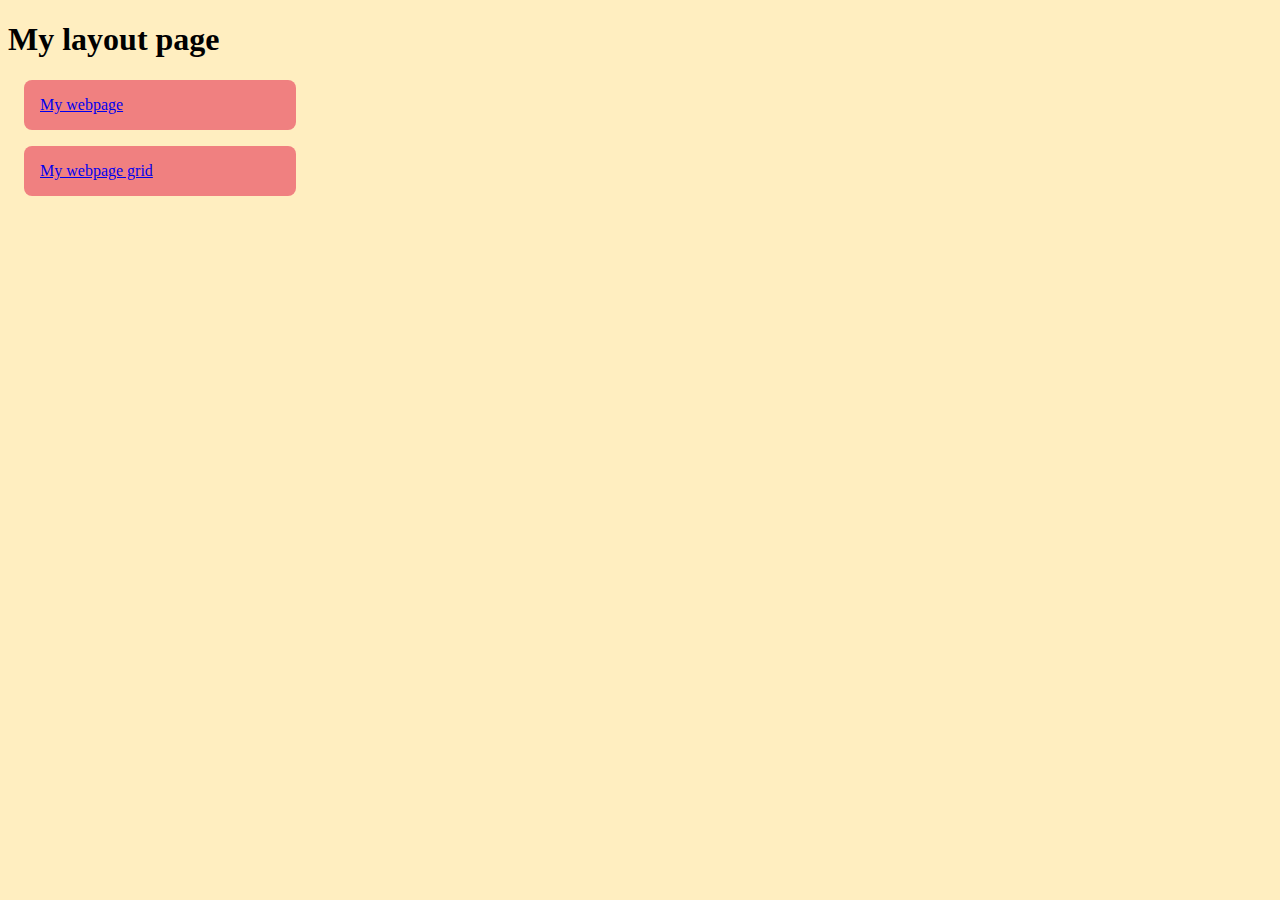
<file: index.html>
<!DOCTYPE html>
<html lang="en">
<head>
    <meta charset="UTF-8">
    <meta http-equiv="X-UA-Compatible" content="IE=edge">
    <meta name="viewport" content="width=device-width, initial-scale=1.0">
    <title>Document</title>

  
</head>
<body>
<style>
    body {
            background-color: rgb(255, 238, 192);
        }
  .Link {
background-color: lightcoral;
width:15em ;
margin: 1em;
padding: 1em;
border-radius: 0.5em;
  }   
  .Link:hover {
      background-color: crimson;
  }   
    </style>
</head>
<body>
    <h1>My layout page</h1>
    <div class="Link">
        <a href="my-webpage.html">My webpage</a>
    </div>
    <div class="Link">
        <a href="my-wepage-grid.html">My webpage grid</a>
    </div>
</body>
</html>
    
</body>
</html>
</file>
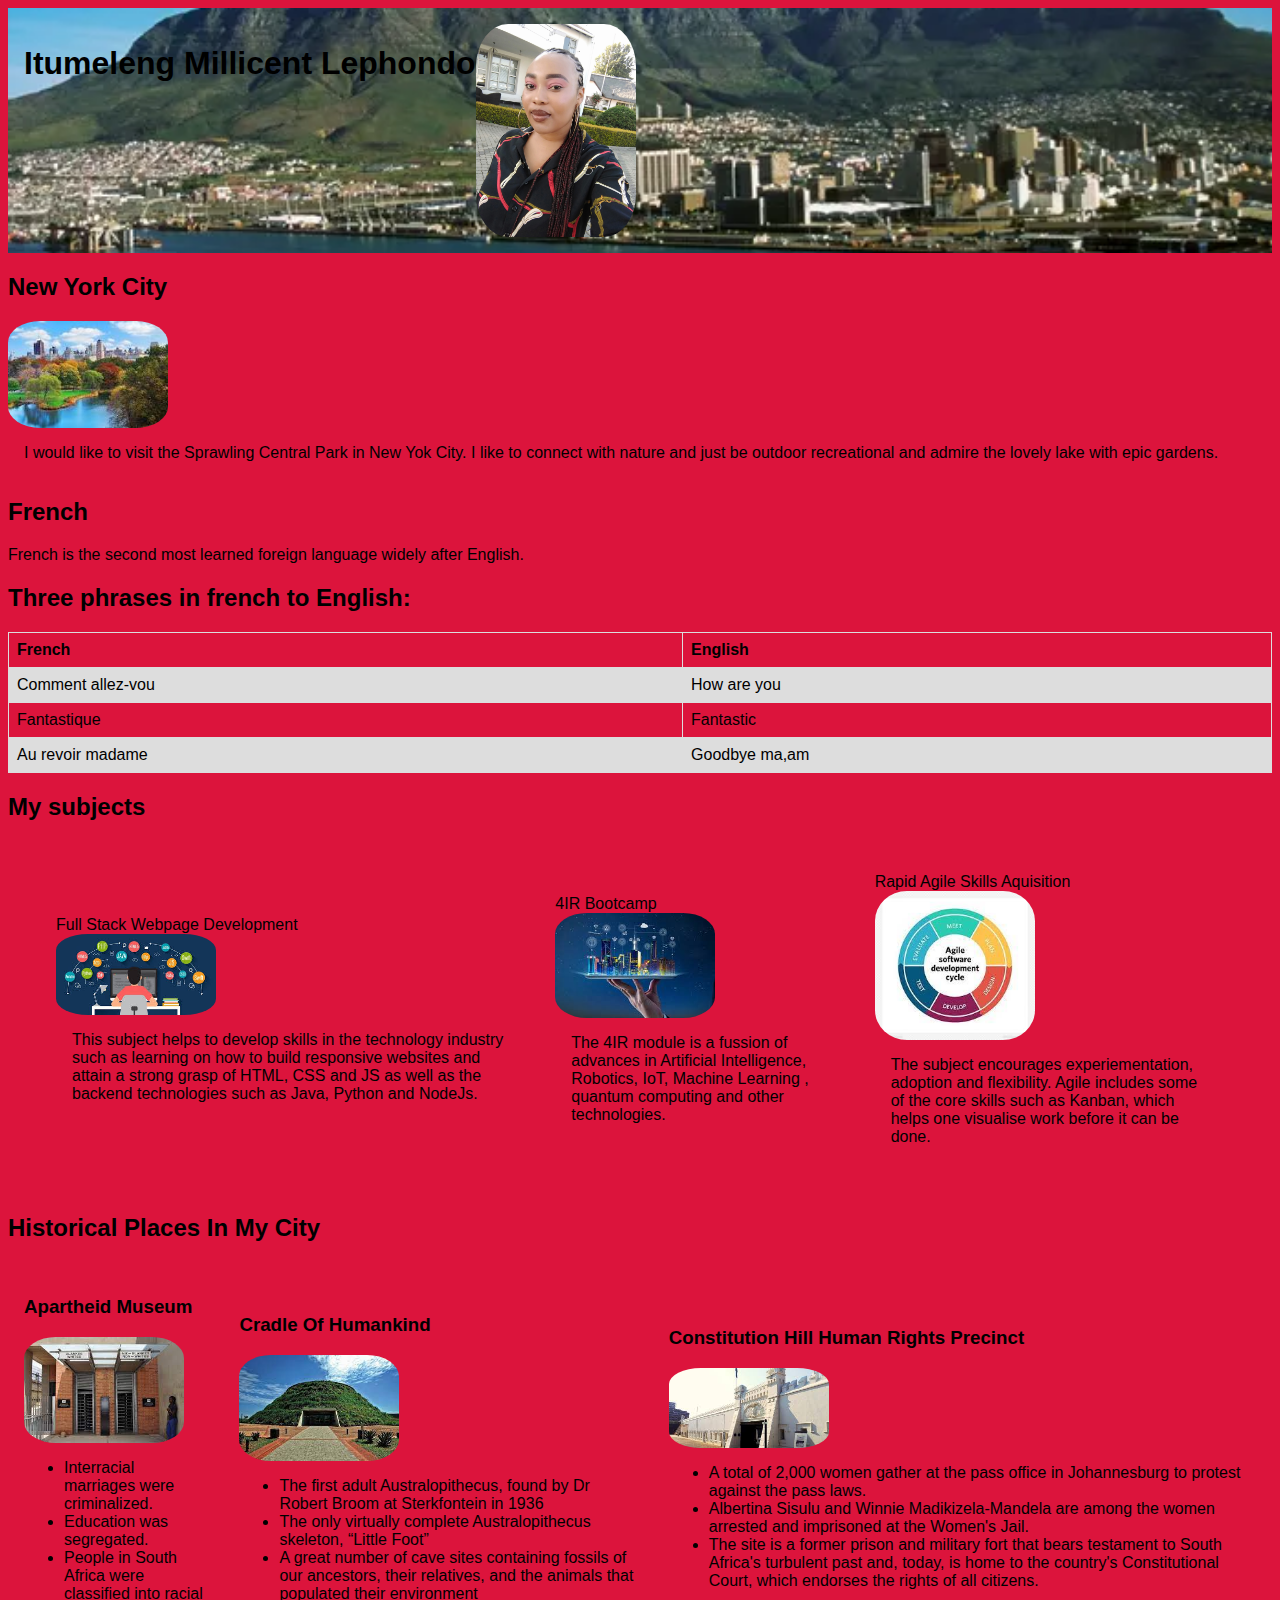
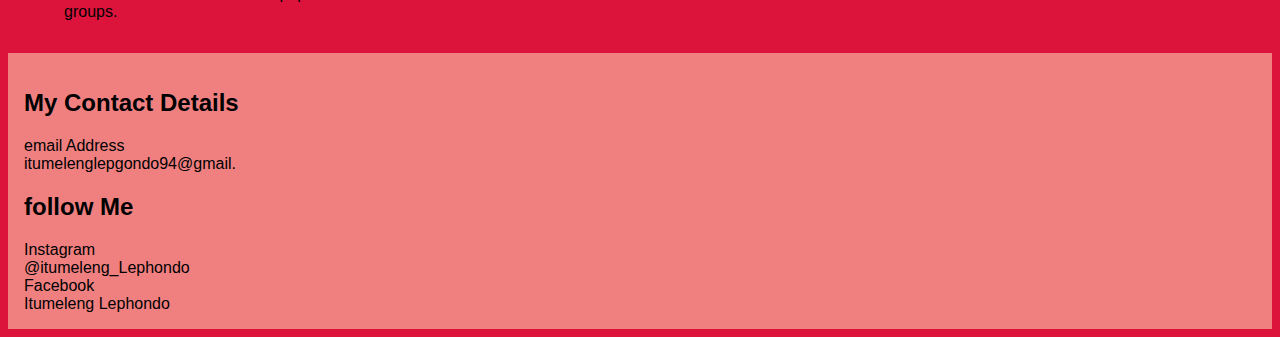
<file: my-webpage.html>
<!DOCTYPE html>
<html lang="en">

<head>
    <meta charset="UTF-8">
    <meta http-equiv="X-UA-Compatible" content="IE=edge">
    <meta name="viewport" content="width=device-width, initial-scale=1.0">
    <title>Document</title>
    <link rel="stylesheet" href="style.css">


</head>

<body>
    <div class="container">
        <div class="header">
            <h1>Itumeleng Millicent Lephondo</h1>
            <img class="myImg" src="images/Photo1.jpg" width="300">
        </div>

        <div class="my-favourite-city main">
            <div class="aa">
                <div>
                    <h2>New York City</h2>
                
                    <img class="myImg" src="images/NYC.jpg" width="200">
                </div>
                <div>
                    <p> I would like to visit the Sprawling Central Park in New Yok City. I like to connect with nature and just
                        be outdoor recreational and admire the lovely lake with epic gardens.</p>  
                </div>   
            </div>
              
        </div>
        <div class="My-foreign-Language">
            <div class="row">
            <h2>French</h2>
            <div>French is the second most learned foreign language widely after English.</div>
            <div></div>
            <h2>Three phrases in french to English:</h2>

            <table>
                <tr>
                    <th>French</th>
                    <th>English</th>

                </tr>
                <tr>
                    <td>Comment allez-vou</td>
                    <td>How are you</td>

                </tr>
                <tr>
                    <td>Fantastique</td>
                    <td>Fantastic</td>

                </tr>
                <tr>
                    <td>Au revoir madame</td>
                    <td>Goodbye ma,am</td>

                </tr>
            </table>

        </div>
        
        </div>
        <h2>My subjects</h2>
        <div class="my-Subject">
            <div class="subject">
                <div class="box">
                    <div>Full Stack Webpage Development</div>
                    <img class="myImg" src="images/WebDev.jpg" width="200">
                    <p>This subject helps to develop skills in the technology industry such as learning on how to build responsive websites and attain a strong grasp of HTML, CSS and JS as well as the backend technologies such as Java, Python and NodeJs.</p>
                </div>
                <div class="box"> 
                    <div>4IR Bootcamp</div>
                    <img class="myImg" src="images/4IR.jpg" width="200">
                    <p>The 4IR module is a fussion of advances in Artificial Intelligence, Robotics, IoT, Machine Learning , quantum computing and other technologies.</p>
                </div>
                <div class="box">
                    <div>Rapid Agile Skills Aquisition</div>
                    <img class="myImg" src="images/Agile.jpg" width="200">
                    <p>The subject encourages experiementation, adoption and flexibility. Agile includes some of the core skills such as Kanban, which helps one visualise work before it can be done.</p>
                </div>
                </div> 
            </div>

            <h2>Historical Places In My City</h2>
        <div class="my-Historical-Places-In-My-City">
             <div class="place">
                <div class="box">
                    <div>
                        <h3>Apartheid Museum</h3>
                        <img class="myImg" src="images/AM.jpg" width="200">
                    </div>
                    
                    <div>
                        <ul>
                            <li>Interracial marriages were criminalized.</li>
                            <li>Education was segregated.</li>
                            <li>People in South Africa were classified into racial groups.</li>
                        </ul>
                      </div>
                    </div>  
                    <div class="box">
            <div> 
                <h3>Cradle Of Humankind</h3>
                <img class="myImg" src="images/Cradle.jpg" width="200"> 
            </div>
                        
                  <div>
                    <ul>
                        <li>The first adult Australopithecus, found by Dr Robert Broom at Sterkfontein in 1936</li>
                        <li>The only virtually complete Australopithecus skeleton, “Little Foot”</li>
                        <li>A great number of cave sites containing fossils of our ancestors, their relatives, and the animals that populated their environment</li>
                    </ul>
                  </div>
                </div> 
                <div class="box">
                    <div>
                        <h3>Constitution Hill Human Rights Precinct</h3>
                        <img class="myImg" src="images/Constitutional Hill.jpg" width="200">
                    </div>
                    
                      <div>
                        <ul>
                            <li>A total of 2,000 women gather at the pass office in Johannesburg to protest against the pass laws.</li>
                            <li>Albertina Sisulu and Winnie Madikizela-Mandela are among the women arrested and imprisoned at the Women's Jail.</li>
                            <li>The site is a former prison and military fort that bears testament to South Africa's turbulent past and, today, is home to the country's Constitutional Court, which endorses the rights of all citizens.</li>
                        </ul>
                      </div>
                      </div>    
           </div>   
</div>

<div class="footer">
    <h2>My Contact Details</h2>
    <div>email Address</div>
    itumelenglepgondo94@gmail.

    <h2>follow Me</h2>
    <div>Instagram</div>
    @itumeleng_Lephondo
    <div>Facebook</div>
    Itumeleng Lephondo
</div>      
</div> 
 
</body>

</html>
</file>
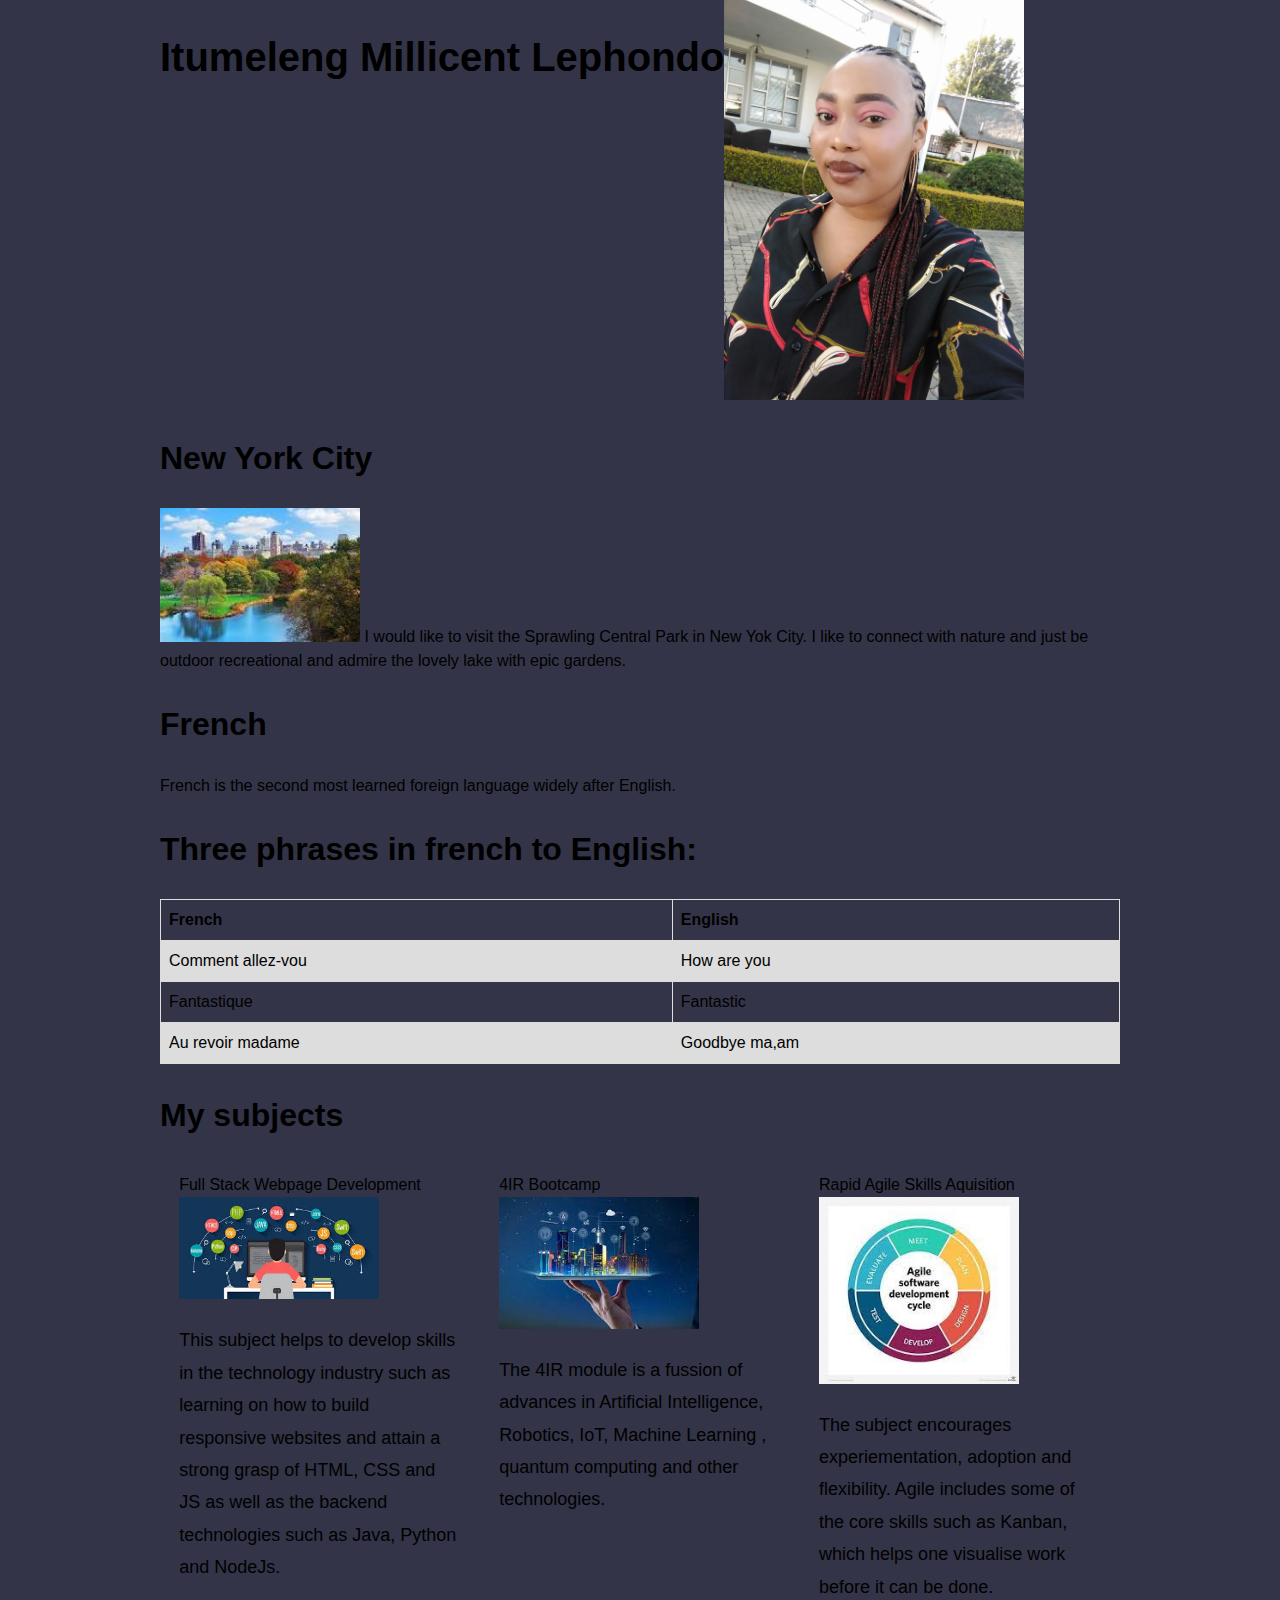
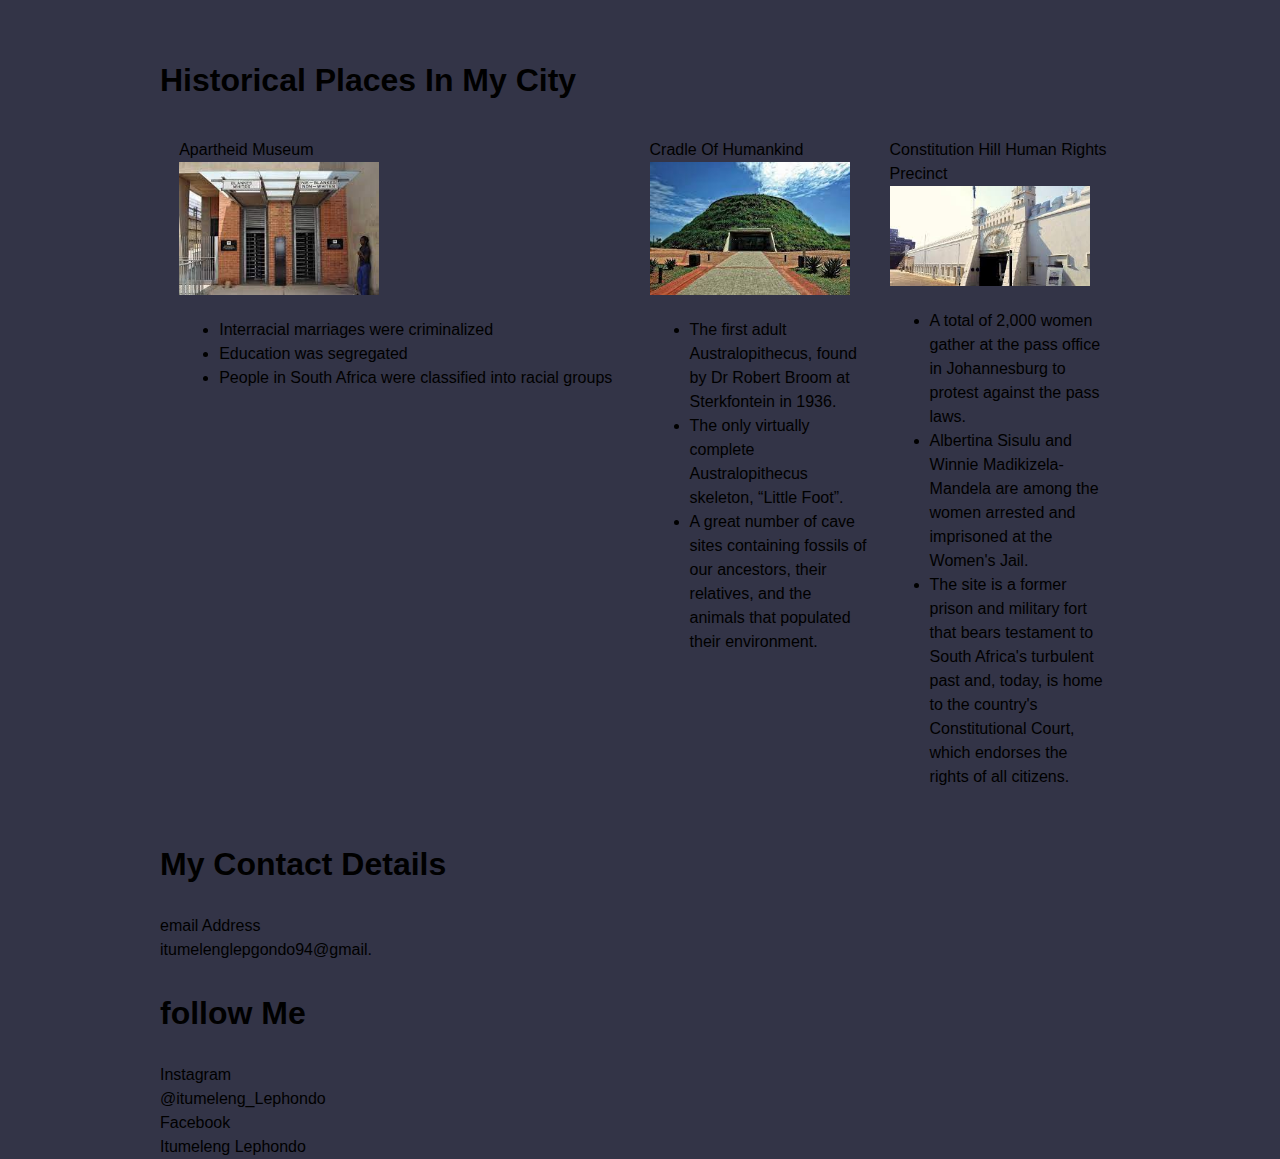
<file: my-wepage-grid.html>
<!DOCTYPE html>
<html lang="en">
<head>
    <meta charset="UTF-8">
    <meta http-equiv="X-UA-Compatible" content="IE=edge">
    <meta name="viewport" content="width=device-width, initial-scale=1.0">
    <title>Document</title>
    <link rel="stylesheet" href="simple-grid.css">
</head>
<body>
    <div class="container">

        <div class="header">
            <div>
                <h1>Itumeleng Millicent Lephondo</h1>    
            </div>
            <div>
                <img class="myImg" src="images/Photo1.jpg" width="300">
            </div>
        </div>

        <div class="my-favourite-city main">
            <div class="row">
                <h2>New York City</h2>
                
                <img class="myImg" src="images/NYC.jpg" width="200">
                I would like to visit the Sprawling Central Park in New Yok City. I like to connect with nature and just
                be outdoor recreational and admire the lovely lake with epic gardens.
            </div>
            <div class="My-foreign-Language">
                <div class="row">
                <h2>French</h2>
                <div>French is the second most learned foreign language widely after English.</div>
                <div></div>

                <h2>Three phrases in french to English:</h2> 

                <table>
                    <tr>
                        <th>French</th>
                        <th>English</th>

                    </tr>
                    <tr>
                        <td>Comment allez-vou</td>
                        <td>How are you</td>

                    </tr>
                    <tr>
                        <td>Fantastique</td>
                        <td>Fantastic</td>

                    </tr>
                    <tr>
                        <td>Au revoir madame</td>
                        <td>Goodbye ma,am</td>

                    </tr>
                </table>

            </div>
            </div>
            </div>  

<div class="my-Subject">
        <div class="row">
         <h2>My subjects</h2> 
        <div class="col-4">
        <div>Full Stack Webpage Development</div>
        <img class="myImg" src="images/WebDev.jpg" width="200">
        <p>This subject helps to develop skills in the technology industry such as learning on how to build responsive websites and attain a strong grasp of HTML, CSS and JS as well as the backend technologies such as Java, Python and NodeJs.</p>
        </div> 

        <div class="col-4">
        <div>4IR Bootcamp</div>
        <img class="myImg" src="images/4IR.jpg" width="200">
        <p>The 4IR module is a fussion of advances in Artificial Intelligence, Robotics, IoT, Machine Learning , quantum computing and other technologies.</p>
        </div> 

        <div class="col-4">
        <div>Rapid Agile Skills Aquisition</div>
        <img class="myImg" src="images/Agile.jpg" width="200">
        <p>The subject encourages experiementation, adoption and flexibility. Agile includes some of the core skills such as Kanban, which helps one visualise work before it can be done.</p>
        </div>  
        </div>
        </div>

        <div class="my-Historical-Places-In-My-City">
                <div class="row">
            <h2>Historical Places In My City</h2>
            <div class="col-6"> 
            <div>Apartheid Museum</div>
        <img class="myImg" src="images/AM.jpg" width="200">
        <div>
            <ul>
                <li>Interracial marriages were criminalized</li>
                <li>Education was segregated</li>
                <li>People in South Africa were classified into racial groups</li>
            </ul>
        </div>
        </div>
<div class="Historical">
    <div class="col-6">
        <div>Cradle Of Humankind</div>     
  <img class="myImg" src="images/Cradle.jpg" width="200">
  <div>
    <ul>
        <li>The first adult Australopithecus, found by Dr Robert Broom at Sterkfontein in 1936.</li>
        <li>The only virtually complete Australopithecus skeleton, “Little Foot”.</li>
        <li>A great number of cave sites containing fossils of our ancestors, their relatives, and the animals that populated their environment.</li>
    </ul>
</div>
</div>

<div class="col-6">
<div>Constitution Hill Human Rights Precinct</div>
  <img class="myImg" src="images/Constitutional Hill.jpg" width="200">
  <div>
    <ul>
        <li>A total of 2,000 women gather at the pass office in Johannesburg to protest against the pass laws.</li>
        <li>Albertina Sisulu and Winnie Madikizela-Mandela are among the women arrested and imprisoned at the Women's Jail.</li>
        <li>The site is a former prison and military fort that bears testament to South Africa's turbulent past and, today, is home to the country's Constitutional Court, which endorses the rights of all citizens.</li>
    </ul>
</div>
</div>
</div>
        
</div>
</div>

    <div class="footer">
    <h2>My Contact Details</h2>
    <div>email Address</div>
    itumelenglepgondo94@gmail.

    <h2>follow Me</h2>
    <div>Instagram</div>
    @itumeleng_Lephondo
    <div>Facebook</div>
    Itumeleng Lephondo   
    </div> 
    </div>
   
    
</body>
</html>
</file>
<file: style.css>
body {
    /* background-image: url("images/Table-Mountain-Cape-Town-Western-Bay-South.webp"); */
    /* you can use a more complete font-family from VSCode as well */
    font-family: Impact, Haettenschweiler, 'Arial Narrow Bold', sans-serif;
    display: flex;
    background-color: rgb(119, 21, 211);
}

.header {
    display: flex;
}

.my-Subject{
    margin: 1em;
    padding: 1em;   
}

.my-Historical-Places-In-My-City {
    display: flex;
}

.my-favourite-city {
    margin: 0em;
    padding: 0em;
}
.box{
    margin: auto; 
    padding: 1em;
}

p {
   margin: auto;
    padding: 1em;
    display: flex;
}

.header {
    background-image: url("images/Table-Mountain-Cape-Town-Western-Bay-South.webp");
    padding: 1em;
    background-repeat: no-repeat;
    background-position: center;
    background-size: cover;
}

/*.main {
    background-color: rgb(211, 21, 116);
}*/

.h2{
    background-color: rgb(119, 21, 211);
}

.h3{
    background-color: rgb(211, 21, 195);
}

.footer {
    background-color: lightcoral;
    padding: 1em;
    width: auto;
}

.historical-places-in-my-city{
    background-color: peachpuff;
}


table {
    font-family: Impact, Haettenschweiler, 'Arial Narrow Bold', sans-serif;
    border-collapse: collapse;
    width: 100%;
}

td,
th {
    border: 1px solid #dddddd;
    text-align: left;
    padding: 8px;
}

tr:nth-child(even) {
    background-color: #dddddd;
}

tr:nth-child(even) {
    background-color: #dddddd;
}
.myImg{
    display: flex;
    border-radius: 20%;
    width: 10em;
}

/*.my-Subject{
    display: flex;
}
    p {
        padding: 35px;  
}*/
@media (min-width: 800px) {
    body {
        background-color: crimson;
    }
    .subject {
       display: flex; 
    }
    .place {
        display: flex;
    }
    /*.aa {
        display: flex;
    }*/
    /*.my-favourite-city {
        display: flex;
    }*/
    /*.box {
        display: flex;
    }*/
}
</file>
<file: simple-grid.css>
.col {
   background-color: rgba(128, 128, 128, 0.993);
    display: flex;
}

@import url(https://fonts.googleapis.com/css?family=Lato:400,300.300italic,400italic,700,700italic);

html,
body {
  height: 100%;  
  width: 100%;
  margin: 0;
  left: 0;
  top: 0;
  font-size: 100%;
}

body {
 font-family: 'Lato', Helvetica, sans-serif;
  background-color: #333447;
  line-height: 1.5;
}

h1 {
    font-size: 2.5rem;
}

h2 {
    font-size: 2rem;
}
h3 {
    font-size: 1.375rem;
}
h4 {
   font-size: 1rem; 
}
h5 {
    font-size: 1rem;
  }
  
  h6 {
    font-size: 0.875rem;
  }

p {
   font-size: 1.125rem; 
   font-weight: 200;
   line-height: 1.8;
}
.font-light {
    font-weight: 300;
}
.font-regular {
font-weight: 700;
} 

.font-heavy{
    font-weight: 700;
}

/*positioning*/

.left {
    text-align: left;
}
.right {
    text-align: right;
}
.center {
    text-align: center;
    margin-left: auto;
    margin-right: auto;
}
.justify {
    text-align: justify;
}

/*end Grid System*/

.container {
    width: 90%;
    margin-left: auto;
    margin-right: auto;
}
 .row {
     position: relative;
     width: 100%;
 }

 .row [class^="col"] {
     float: left;
     margin: 0.5rem 2%;
     min-height: 0.125rem;
 }
 .col-2
 .col-3
 .col-4
 .col-5
 .col-6
 .col-7,
 .col-8,
 .col-9,
 .col-10,
 .col-11,
 .col-12 {
 width: 96%;
 }

 .col-1-sm {
    width: 4.33%;
  }
  
  .col-2-sm {
    width: 12.66%;
  }
  
  .col-3-sm {
    width: 21%;
  }
  
  .col-4-sm {
    width: 29.33%;
  }
  
  .col-5-sm {
    width: 37.66%;
  }
  
  .col-6-sm {
    width: 46%;
  }
  
  .col-7-sm {
    width: 54.33%;
  }
  
  .col-8-sm {
    width: 62.66%;
  }
  
  .col-9-sm {
    width: 71%;
  }
  
  .col-10-sm {
    width: 79.33%;
  }
  
  .col-11-sm {
    width: 87.66%;
  }
  
  .col-12-sm {
    width: 96%;
  }

 .row::after {
	content: "";
	display: table;
	clear: both;
}

.hidden-sm {
  display: none;
}

@media only screen and (min-width: 33.75em) {  /* 540px */
  .container {
    width: 80%;
  }
}

@media only screen and (min-width: 45em) {  /* 720px */
  .col-1 {
    width: 4.33%;
  }

  .col-2 {
    width: 12.66%;
  }

  .col-3 {
    width: 21%;
  }

  .col-4 {
    width: 29.33%;
  }

  .col-5 {
    width: 37.66%;
  }

  .col-6 {
    width: 46%;
  }

  .col-7 {
    width: 54.33%;
  }

  .col-8 {
    width: 62.66%;
  }

  .col-9 {
    width: 71%;
  }

  .col-10 {
    width: 79.33%;
  }

  .col-11 {
    width: 87.66%;
  }

  .col-12 {
    width: 96%;
  }

  .hidden-sm {
    display: block;
  }
}

.hidden-sm {
    display: block;
}

 .h2 {
 flex-direction: row;
 }
 
 .h3 {
 flex-direction: row;
 }


 @media only screen and (min-width: 60em) {
     .container {
         width: 75%;
         max-width: 60rem;
     }
     .Historical {
      display: flex;
     }
     .header {
      display: flex;
     }
 }
 table {
    font-family: Impact, Haettenschweiler, 'Arial Narrow Bold', sans-serif;
    border-collapse: collapse;
    width: 100%;
}

td,
th {
    border: 1px solid #dddddd;
    text-align: left;
    padding: 8px;
}

tr:nth-child(even) {
    background-color: #dddddd;
}

tr:nth-child(even) {
    background-color: #dddddd;
}
</file>
